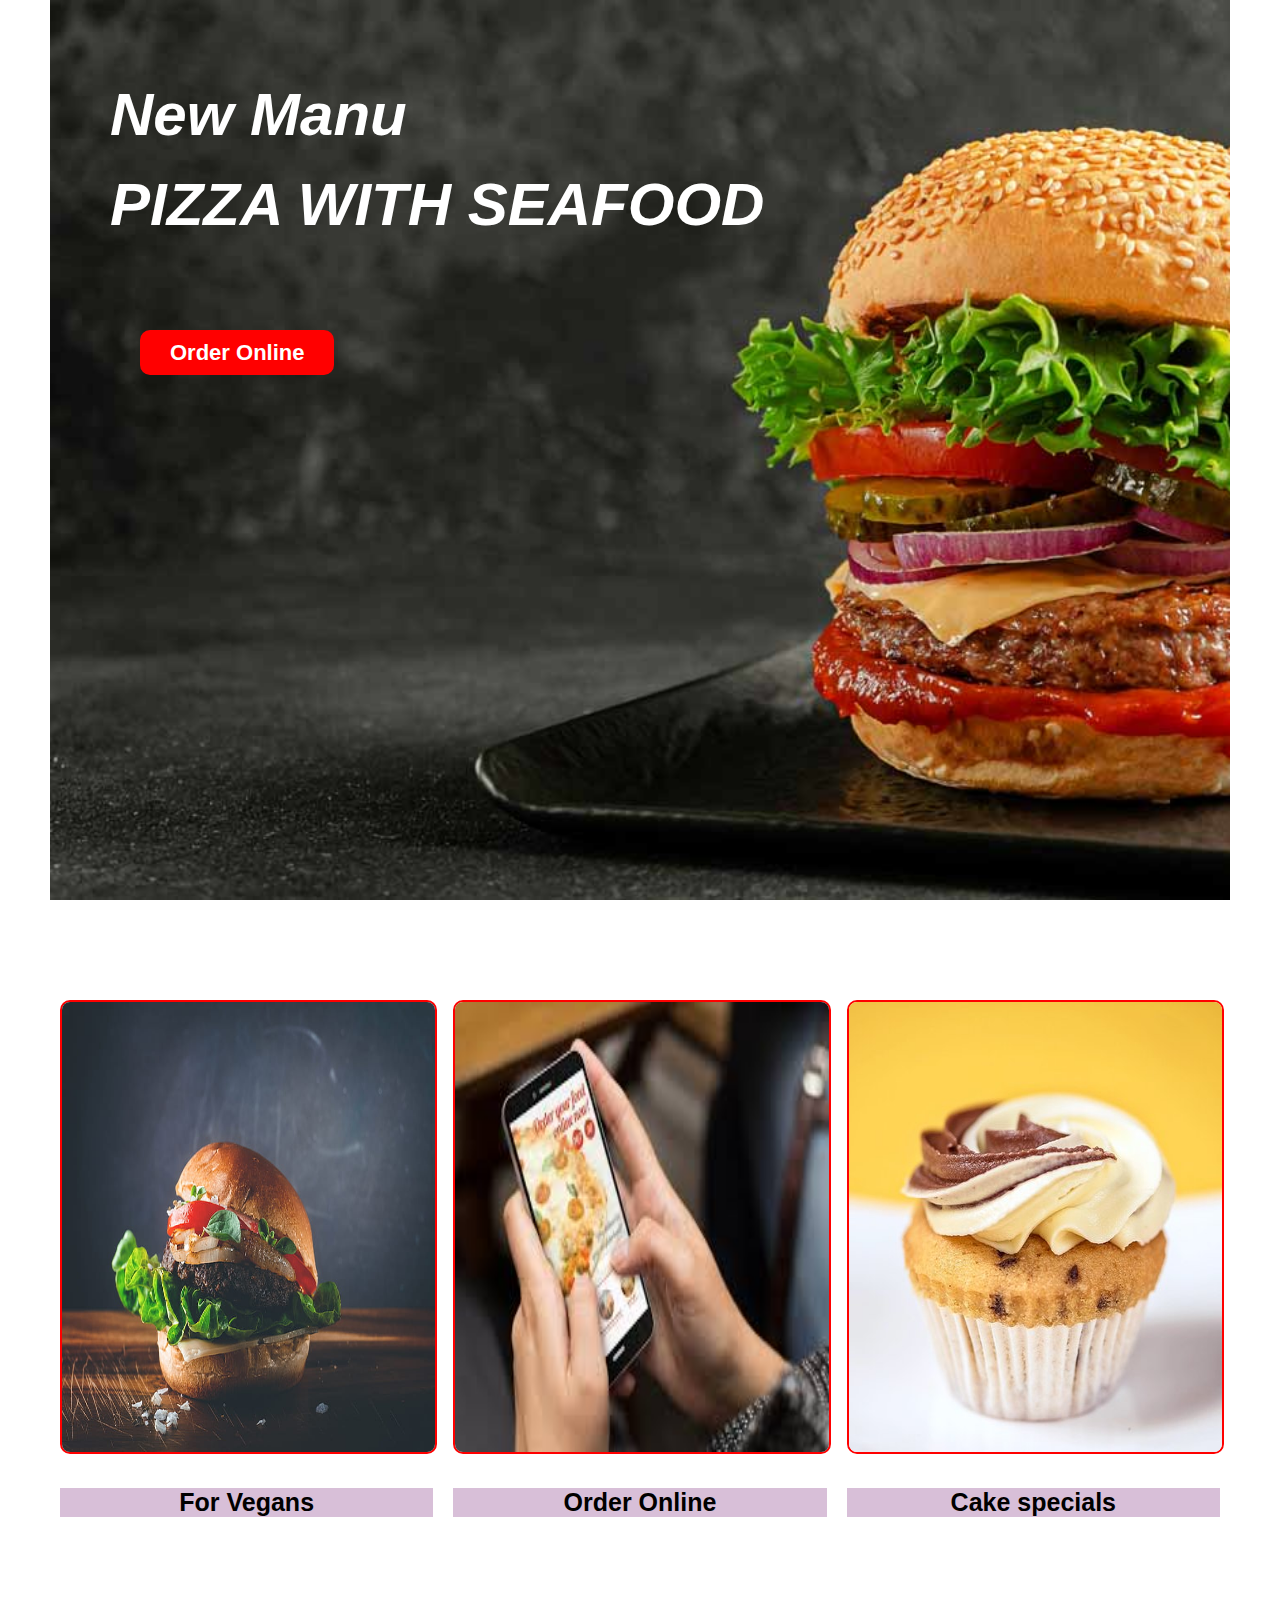
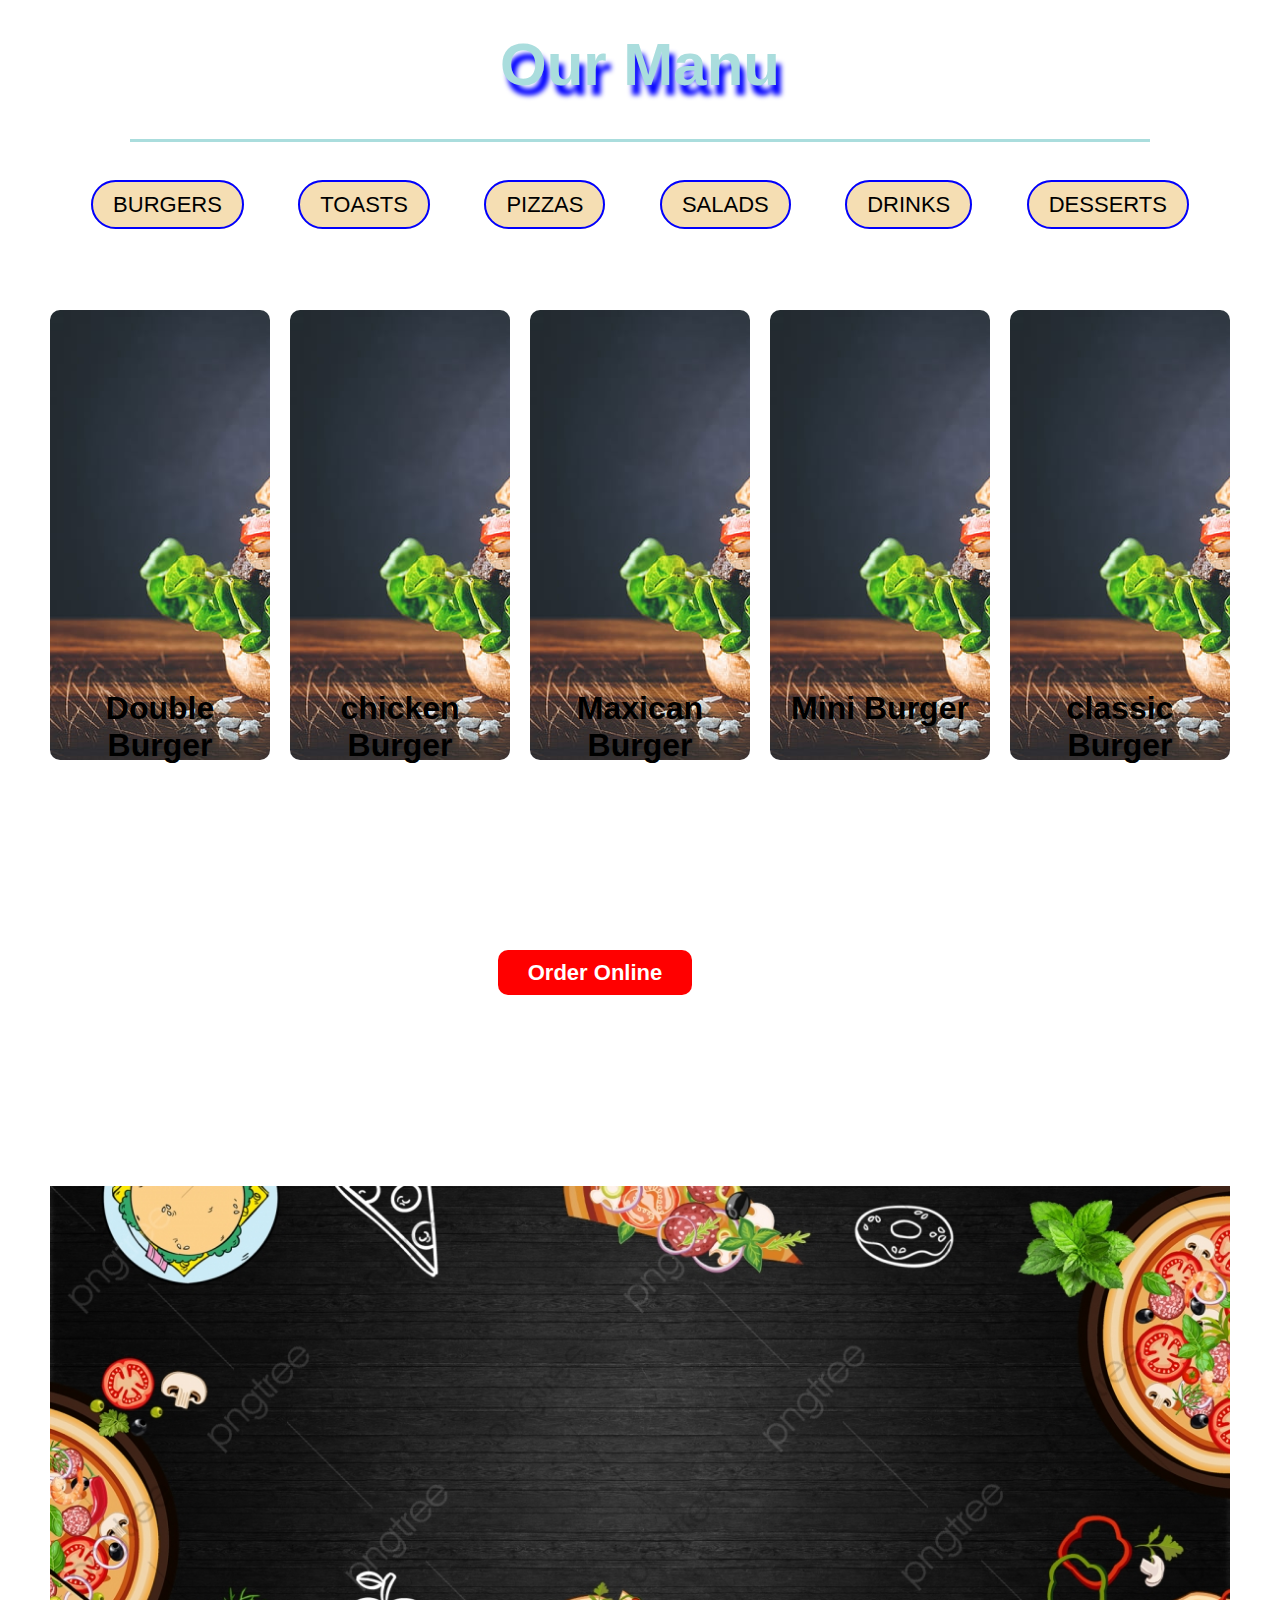
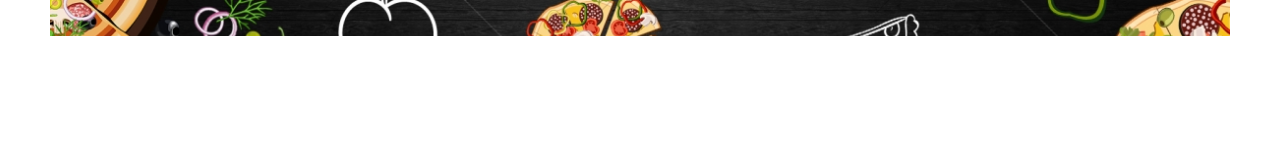
<file: index.html>
<!DOCTYPE html>
<html lang="en">
<head>
    <meta charset="UTF-8">
    <meta http-equiv="X-UA-Compatible" content="IE=edge">
    <meta name="viewport" content="width=device-width, initial-scale=1.0">
    <title>Restaurent Management System</title>
    <link rel="shortcut icon" href="img/fabicon.jpg" type="image/x-icon">
    <link rel="stylesheet" href="style.css">
</head>
<body>
    <header></header>
    <main>
        <section>
            <div class="text-area">
                <h1>New  Manu <br> PIZZA WITH SEAFOOD</h1>
                <a href="">Order Online</a>
            </div>
          
        </section>
    </main>
    <!-- --------------------- -->
    <main>
        <section class="second-section">
            <div class="img-area">
                
                <img class="img-1" src="img/img1.jpg" alt="">
                <h1 class="text-area-2">For Vegans</h1>
                
            </div>
            <div class="img-area">
             
                <img class="img-1" src="img/mobile.jpg" alt="">
                <h1 class="text-area-2">Order Online</h1>
               
            </div>
            <div class="img-area">
            
                <img class="img-1" src="img/cake2.jpg" alt="">
                <h1 class="text-area-2">Cake specials</h1>
              
            </div>
        

        </section>
    </main>

<!-- ======================== -->
<main>
    <section class="third-section">
    
        <div class="text-area-3">
            <h1 class="third-text-area">Our Manu</h1>
            
            <ul>
             <a href="">BURGERS</a>
            <a href="">TOASTS</a>
            <a href="">PIZZAS</a>
            <a href="">SALADS</a>
            <a href="">DRINKS</a>
            <a href="">DESSERTS</a>
            </ul>
        </div>
        <!--  -->
        <div class="container">
            <div class="third-img">
                <h1 class="text">Double Burger</h1>
            </div>
            <div class="third-img">
                <h1 class="text">chicken Burger</h1>
            </div>
            <div class="third-img">
                <h1 class="text">Maxican Burger</h1>
              
            </div>
            <div class="third-img">
                <h1 class="text">Mini Burger</h1>
            </div>
            <div class="third-img">
                <h1 class="text">classic Burger</h1>
            </div>
        </div>
        <div class="button-area">
            <ul>
                <a href="">Order Online</a>
            </ul>
        </div>
    </section>
</main>
<!--  -->
<main>
    <section>
        <div class="background">
            
        </div>
        <div class="main-icon-div">
       <div class="icon-1">
        <p></p>
       </div>
       <div class="icon-1">
        <p></p>
       </div>
       <div class="icon-1">
        <p></p>
       </div>
       <div class="icon-1">
        <p></p>
       </div>
        </div>
    </section>
</main>
</body>
</html>
</file>
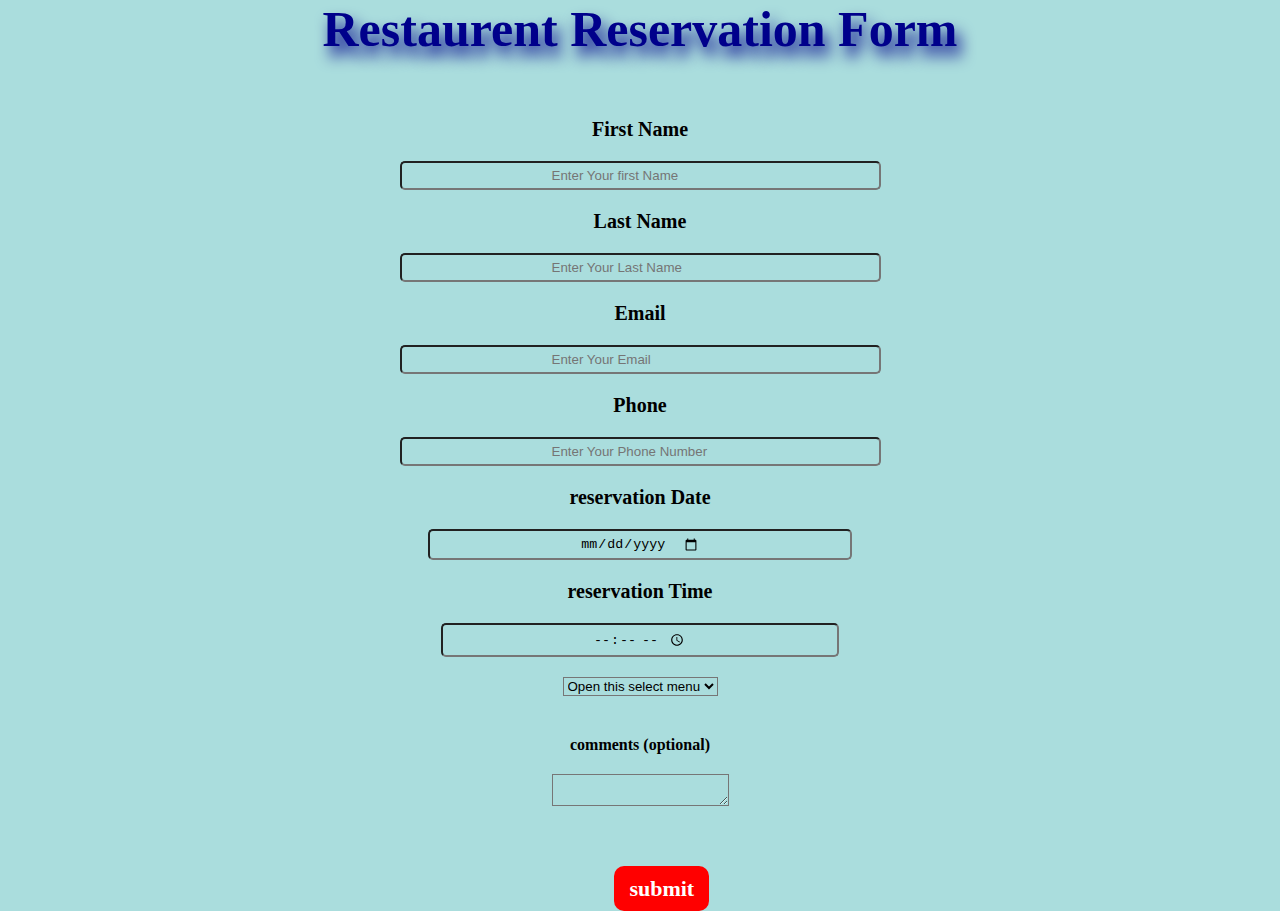
<file: form.html>
<!DOCTYPE html>
<html lang="en">
<head>
    <meta charset="UTF-8">
    <meta http-equiv="X-UA-Compatible" content="IE=edge">
    <meta name="viewport" content="width=device-width, initial-scale=1.0">
    <title>Document</title>
    <style>
        *{
            padding: 0;
            margin: 0;
            box-sizing: border-box;
         background-color: #add;
      
        
        }
        .form-main-area{
            width: 100%;
             height:auto;
            display: flex;
            margin-bottom: 70px;
            justify-content: center;
            align-items: center;
             flex-direction: column;
     
         
        }
        .form-text{
            font-size: 50px;
            text-transform: capitalize;
            color: darkblue;
            text-shadow: 5px 10px  15px;
            margin-bottom: 60px;
        }
        .input-text{
            margin-bottom: 20px;
            font-size: 20px;
            font-weight: 600;
        }
        .input-comment{
            margin-top: 20px;
            padding: 20px ;
            
        }
        .input-area{
            padding: 5px 150px;
            margin-bottom: 20px;
            border-radius: 5px;
           
        }
  .button-area a{
    padding: 10px 15px;
    margin-left: 48%;

    text-decoration: none;
    color: white;
    font-size: 22px;
    font-weight: 700;
    background-color: red;
    border-radius: 10px;

   }
   /* ------------- */
 


    </style>
</head>
<body>





    
<form>

    <section class="form-main-area">
        

    <h1 class="form-text">Restaurent reservation Form</h1>
    <h4 class="input-text">First Name</h4>
    <input class="input-area" type="text" placeholder="Enter Your first Name ">
    <h4  class="input-text">Last Name</h4>
    <input class="input-area"  type="text" placeholder="Enter Your Last Name ">
    <h4  class="input-text">Email</h4>
    <input class="input-area"  type="email" placeholder="Enter Your Email">
    <h4  class="input-text">Phone</h4>
    <input class="input-area"  type="number" placeholder="Enter Your Phone Number">
    <h4  class="input-text">reservation Date</h4>
    <input class="input-area"  type="date" placeholder="">
    <h4  class="input-text">reservation Time</h4>
    <input class="input-area"  type="time" placeholder="">
    <select class="form-select" aria-label="Default select example">
        <option selected>Open this select menu</option>
        <option value="1">One</option>
        <option value="2">Two</option>
        <option value="3">Three</option>
      </select>
<h4  class="input-comment">comments (optional)</h4>
<textarea class="form-control" id="exampleFormControlTextarea1"></textarea>
    </section>
    <div class="button-area">
        <ul>
            <a class="button" href="">submit</a>
        </ul>
     </div>

</form>
</body>
</html>
</file>
<file: style.css>
/* nav-area start */
body{
    margin: 0px 50px;
}





.header-area{
    width: 100%;
    height: auto;
    background-color:green;
    position: fixed;
}
.nav-area{
    display: flex;
    justify-content: space-between;
    align-items: center;
    
}
.logo-area{
    width: 80px;
}
.logo{
    width: 100%;
    margin-left: 90px;
    
}

a{
    margin-right: 90px;
    font-size: 25px;
    color: azure;
    text-decoration: none;
}



/* nav-area end*/

/* =======================

==========================
*/


@import url('https://fonts.googleapis.com/css2?family=Poppins&display=swap');
body{
    font-family: 'Poppins', sans-serif;
}

*{
    padding: 0;
    margin: 0;
 
}
.text-area{
    width: 100%;
    height: 100vh;
    background-image:url(img/burger-tasty.jpg);
    background-repeat: no-repeat;
    background-size: cover;
  

   
    
}
.text-area h1{
    margin-left: 60px;
color: white;
padding-top: 70px;
line-height: 1.5em;
font-size: 60px;
font-weight: 700;
font-style: italic;
margin-bottom: 90px;

}
.text-area a{
    margin-left: 90px;
    text-decoration: none;
    color: white;
    font-size: 22px;
    font-weight: 700;
    background-color: red;
    padding: 10px 30px;
    border-radius: 10px;

    
}
.text-area a:hover{
   background-color:blue;
}
/* =======================
    second-section
==========================
*/
.second-section{
display: flex;
padding-top: 100px;


}
.img-area{
width: 100%;
height: 70vh;
padding: 0 10px;




}
.img-1{
    width: 100%;
    height: 50vh;
  border-radius: 10px;
  margin-bottom: 30px;
  border: 2px solid red;
}
.text-area-2{
    text-align: center;
    background-color: thistle;
    font-size: 25px;
    font-weight: 700;
   
}
/*===================
third-section
=====================
*/
.third-text-area{
    color:#add;
    font-size: 60px;
    text-align: center;
   border-bottom: 3px solid #add;
   margin: 0 80px;
   padding-bottom: 40px;
   text-shadow: 5px 10px 5px blue;
       }
.text-area-3{
width: 100%;
height: 20vh;



}
.text-area-3 ul {
 text-align: center;
 padding-top: 50px;

}
.text-area-3 ul a{
    text-decoration: none;
    border: 2px solid blue;
    color: black;
    font-size: 22px;
    margin: 0 25px;
    padding: 10px 20px;
    background-color:wheat;
    border-radius: 25px;

}
.text-area-3 ul a:hover{
    background-color: red;
}
 


/* --------------- */
.container{
   display: grid;
   grid-template-columns: repeat(5 ,1fr);
   gap: 20px;
    padding-top: 100px;

}
.third-img{
width: 100%;
height: 50vh;
background-image: url(img/img1.jpg);
background-size: cover;
background-repeat: no-repeat;
border-radius: 10px;

}
.third-img .text{
    text-align: center;
    padding-top: 380px;
}
.button-area{
    text-align: center;
    margin-top: 200px;
}

.button-area ul a{
    text-decoration: none;
    color: white;
    font-size: 22px;
    font-weight: 700;
    background-color: red;
    padding: 10px 30px;
    border-radius: 10px;
}
.button-area a:hover{
    background-color: blue;
}
/*===================
third-section-end
=====================
*/

.background{
    width: 100%;
    height: 50vh;
    background-size: cover;
    margin-top: 200px;
    margin-bottom: 50px;
    background-image:url(img/back\ last.jpg);
}
.main-icon-div{
    display: flex;
    justify-content: center;
    text-align: center;
    gap: 50px;
    margin-bottom: 70px;
    
}
.fa-solid{
    font-size: 30px;
   
    
}
.fa-brands{
    font-size: 30px;
   

}
.icon-text-1{
   margin-top: 30px;

 
  
   
}

.pragraph-text-1{
  padding-top: 20px;

}

/* -------------------------- */


/* -------------------------
4th section
/* -------------------------*/ 
.bg{
    width: 100%;
    margin-bottom: 80px;
    height: 100vh;
    background-image: url(img/bg-final.jpg);
    background-repeat: no-repeat;
    background-size: cover;
}
/* ---------------- */
.footer{
    background-color: red;
}
.row{
    display:grid;
    grid-template-columns: repeat(4 ,1fr);
    gap: 10px;
   
}
li{
    list-style: none;
}

.footer-col{
 
    padding: 0px 100px;
}
</file>
